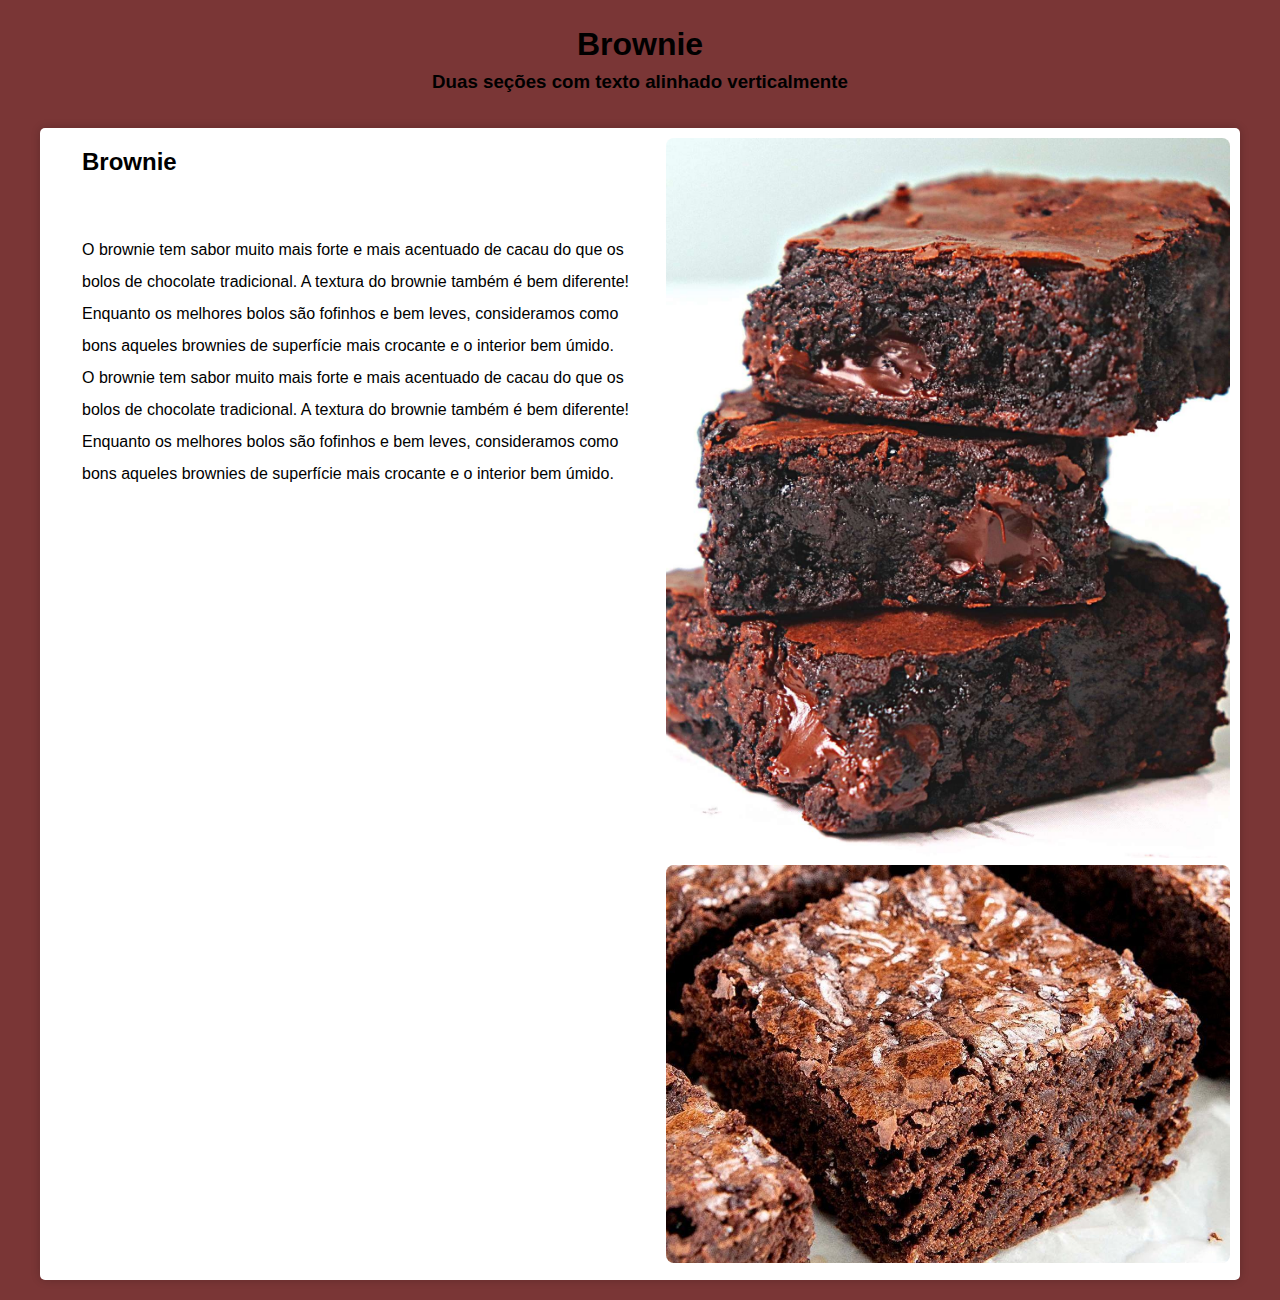
<file: index.html>
<!DOCTYPE html>
<html lang="pt-br">
<head>
    <meta charset="UTF-8">
    <meta name="viewport" content="width=device-width, initial-scale=1.0">
    <title>texto-imagem</title>
    <link rel="stylesheet" href="style.css">
</head>
<body>
    <section class="descricao">
        <h1>Brownie</h1>
        <H3>Duas seções com texto alinhado verticalmente </H3>
    </section>

    <section class="secao">
        <div class="texto">
           <h2> Brownie </h2>
           <p>O brownie tem sabor muito mais forte e mais acentuado de cacau do que os bolos de chocolate tradicional. A textura do brownie também é bem diferente! Enquanto os melhores bolos são fofinhos e bem leves, consideramos como bons aqueles brownies de superfície mais crocante e o interior bem úmido.</p>
           <p>O brownie tem sabor muito mais forte e mais acentuado de cacau do que os bolos de chocolate tradicional. A textura do brownie também é bem diferente! Enquanto os melhores bolos são fofinhos e bem leves, consideramos como bons aqueles brownies de superfície mais crocante e o interior bem úmido.</p>
        </div>
        
        <div class="imagem">
            <img src="brownie.jpg" alt="brownie">
            <img src="brownie2.jpg" alt="brownie">
        
        </div>

</body>
</html>
</file>
<file: style.css>
*{
    margin: 0;
    padding: 0;
    box-sizing: border-box; 
}

body{
    font-family: Arial, sans-serif;
    line-height: 1.5;
    background-color: rgb(122, 54, 54);
    padding: 20px;
}
.descricao{
    text-align: center;
    margin-bottom: 2em;
}
.secao{
    max-width: 1200px;
    margin: 0 auto;
    box-shadow: 0 0 10px rgba(0, 0, 0,0.2);
    border-radius: 5px;
    display: flex;
    background-color: #fff;
    padding: 10px;
}

.texto{
    flex: 1;
    padding-right: 20px;
    padding-left: 2em;
}

.texto h2{
    line-height: 2em;
    margin-bottom: 2em;
}

.texto p{
    line-height: 2em;
}

.imagem {
    flex: 1;
    text-align: center;
    align-self: center;
    width: 50%;
}

.imagem img{
    max-width: 100%;
    height: auto;
    border-radius: 8px;
}
</file>
